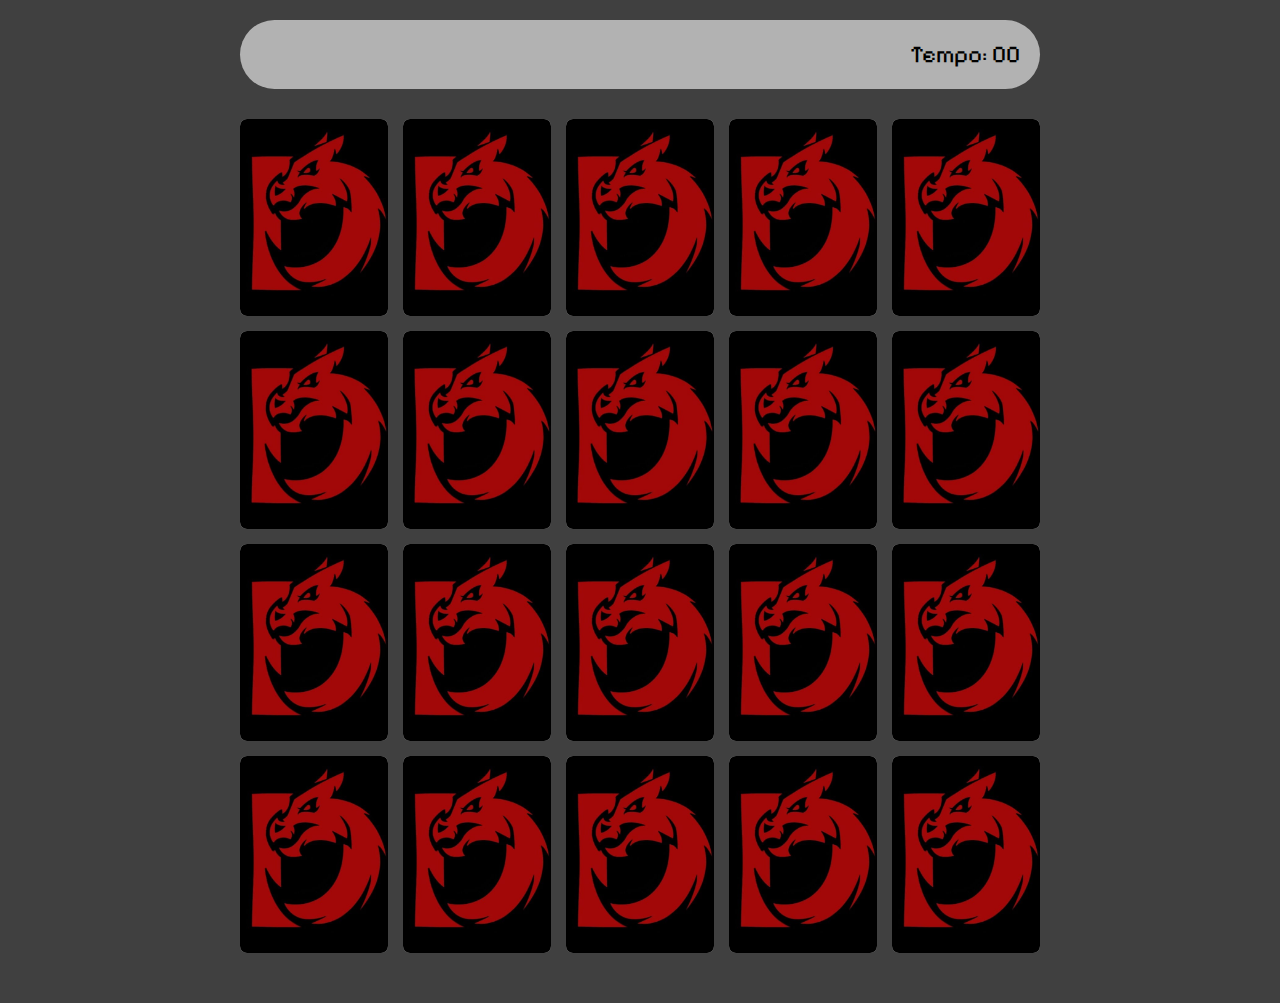
<file: pages/game.html>
<!DOCTYPE html>
<html lang="en">
<head>
    <meta charset="UTF-8">
    <meta name="viewport" content="width=device-width, initial-scale=1.0">
    <link rel="stylesheet" href="../css/reset.css">
    <link rel="stylesheet" href="../css/game.css">
    <script defer src="../js/game.js"></script>
    <title>Memory Game</title>
</head>
<body>

    <main>
        <header>
            <span class="player"></span>
            <span>Tempo: <span class="timer">00</span>
            </span>
        </header>
    
       <div class="grid"></div>
    </main>

</body>
</html>
</file>
<file: css/game.css>
header {
    width: 100%;
    max-width: 800px;
    padding: 20px;
    margin: 0 0 30px;
    border-radius: 40px / 40px;
    display: flex;
    align-items: center;
    justify-content: space-between;
    background-color: rgba(255, 255, 255, 0.6);
    font-size: 1.2em;

}


main {
    width: 100%;
    min-height: 100vh;
    padding: 20px 20px 50px;
    font-size: 20px;
    display: flex;
    flex-direction: column;
    background-color: #404040;
    color: #000;
    align-items: center;
    justify-content: center;
}

.grid {
    width: 100%;
    max-width: 800px;
    gap: 15px;
    display: grid;
    grid-template-columns: repeat(5, 1fr);
    margin: 0 auto;
}

.card {
    width: 100%;
    border-radius: 7px / 7px;
    aspect-ratio: 3/4;
    position: relative;
    cursor: pointer;
    transition: all 400ms ease;
    transform-style: preserve-3d;
    background-color: #ccc;
}


.face {
    width: 100%;
    height: 100%;
    border-radius: 7px / 7px;
    position: absolute;
    background-size: cover;
    background-position: center;
    transition: all 300ms ease;
}

.Frente {
    transform: rotateY(180deg);
    background-size: cover;
    background-position: center;
    backface-visibility: hidden;
}

.Costa {
    background-image: url('../imagens/back.jpeg');
    background-size: cover;
    background-position: center;
    backface-visibility: hidden;
}

.reveal-card {
    transform: rotateY(180deg);
}

.disabled-card {
    filter: saturate(0);
    opacity: 0.5;
}
</file>
